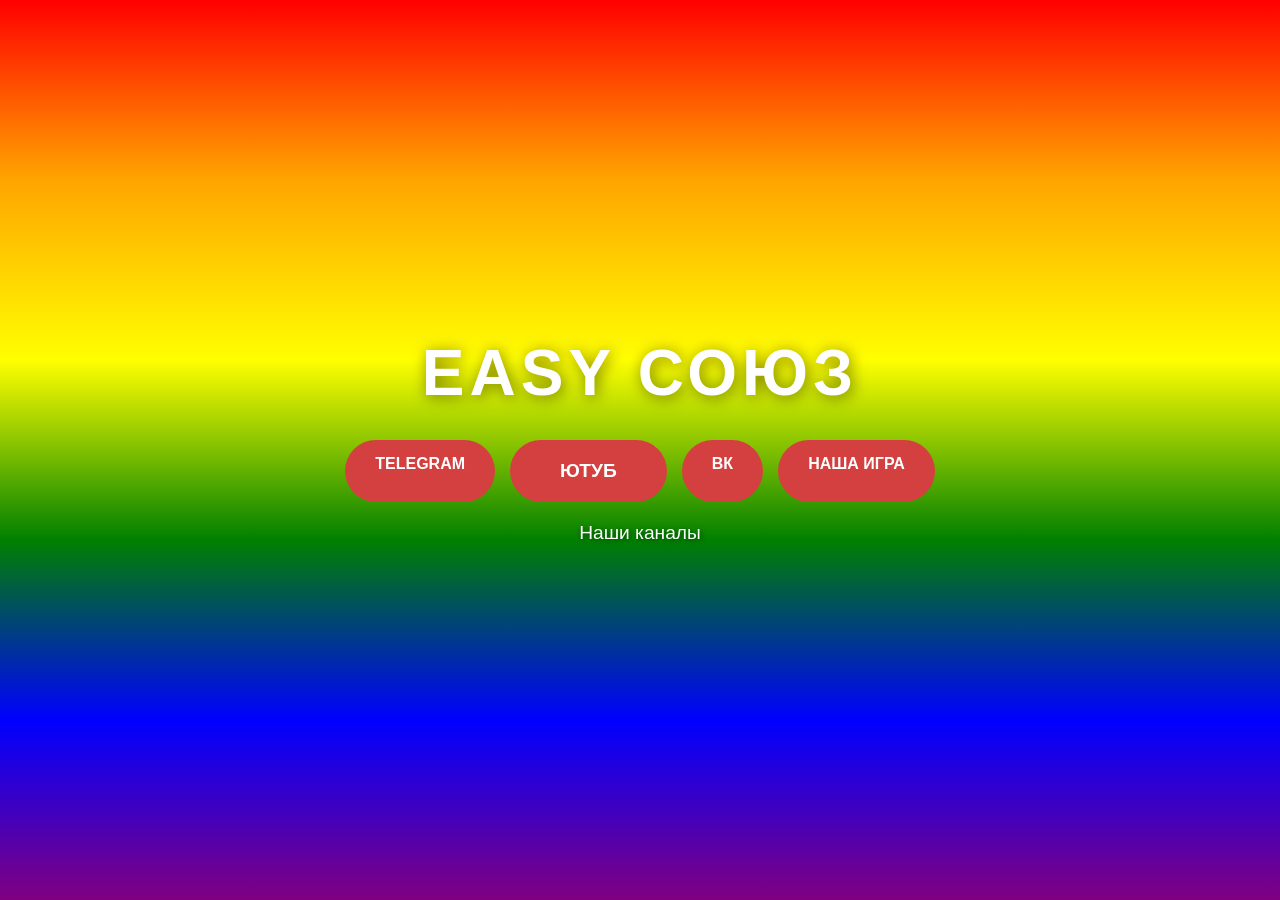
<file: index.html>
<!DOCTYPE html>
<html lang="ru">
<head>
    <meta charset="UTF-8">
    <title>Easy Союз</title>
    <style>
        body {
            margin: 0;
            padding: 0;
            font-family: 'Segoe UI', sans-serif;
            /* Вертикальная радуга */
            background: linear-gradient(180deg, red, orange, yellow, green, blue, purple);
            background-attachment: fixed;
            min-height: 100vh;
            display: flex;
            flex-direction: column;
            align-items: center;
            justify-content: center;
            color: white;
            text-align: center;
        }
        .overlay {
            flex-grow: 1;
            display: flex;
            flex-direction: column;
            align-items: center;
            justify-content: center;
        }
        h1 {
            font-size: 4rem;
            margin: 0 0 30px 0;
            text-transform: uppercase;
            letter-spacing: 5px;
            text-shadow: 2px 2px 15px rgba(0,0,0,0.5);
        }
        .btn-container {
            display: flex;
            gap: 15px;
            flex-wrap: wrap;
            justify-content: center;
        }
        .btn {
            display: inline-block;
            background: #d43f3f;
            padding: 15px 30px;
            color: white;
            text-decoration: none;
            border-radius: 50px;
            font-weight: bold;
            transition: 0.3s;
            cursor: pointer;
            border: none;
            font-size: 1rem;
        }
        .btn:hover {
            background: #ff4d4d;
            transform: scale(1.1);
        }
        .btn-main {
            padding: 20px 50px;
            font-size: 1.2rem;
        }
        .footer-text {
            padding: 20px;
            font-size: 1.2rem;
            text-shadow: 1px 1px 5px rgba(0,0,0,0.5);
            max-width: 80%;
        }
    </style>
</head>
<body>
    <div class="overlay">
        <h1>EASY СОЮЗ</h1>
        <div class="btn-container">
            <a href="https://t.me/easycorporationcoy3" target="_blank" class="btn">TELEGRAM</a>
            <a href="https://www.youtube.com/@EasyCoy3/shorts" target="_blank" class="btn btn-main">ЮТУБ</a>
            <a href="https://levkovskijstasik-design.github.io/easyccc/" class="btn">ВК</a>
            <a href="https://levkovskijstasik-design.github.io/EasyBirds.com/" class="btn">НАША ИГРА</a>
    </div>
    <div class="footer-text">
      Наши каналы
    </div>
</body>
</html>
</file>
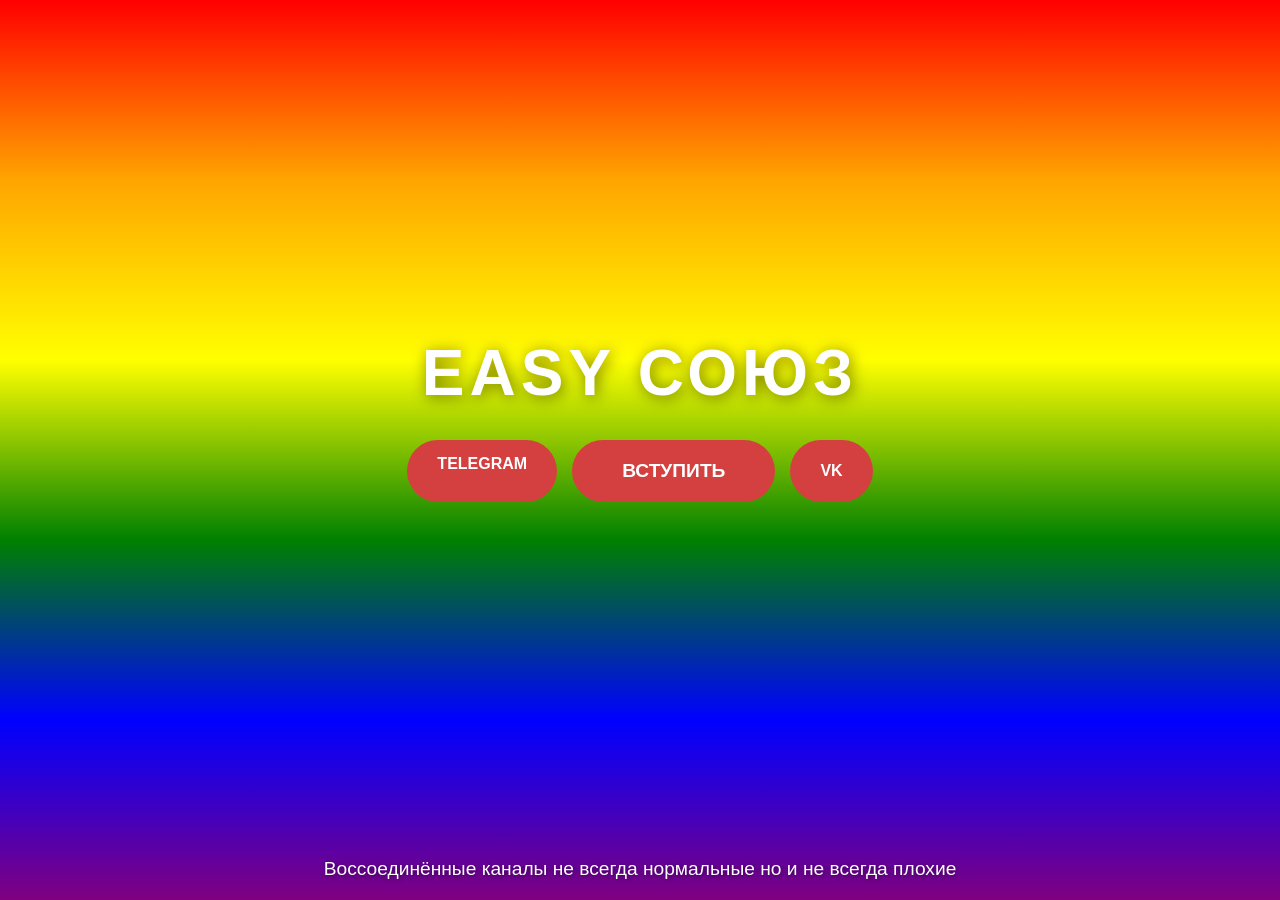
<file: mmm.html>
<!DOCTYPE html>
<html lang="ru">
<head>
    <meta charset="UTF-8">
    <title>Easy Союз</title>
    <style>
        body {
            margin: 0;
            padding: 0;
            font-family: 'Segoe UI', sans-serif;
            background: linear-gradient(180deg, red, orange, yellow, green, blue, purple);
            background-attachment: fixed;
            min-height: 100vh;
            display: flex;
            flex-direction: column;
            align-items: center;
            justify-content: center;
            color: white;
            text-align: center;
        }
        .overlay {
            flex-grow: 1;
            display: flex;
            flex-direction: column;
            align-items: center;
            justify-content: center;
        }
        h1 {
            font-size: 4rem;
            margin: 0 0 30px 0;
            text-transform: uppercase;
            letter-spacing: 5px;
            text-shadow: 2px 2px 15px rgba(0,0,0,0.5);
        }
        .btn-container {
            display: flex;
            gap: 15px;
            flex-wrap: wrap;
            justify-content: center;
        }
        .btn {
            display: inline-block;
            background: #d43f3f;
            padding: 15px 30px;
            color: white;
            text-decoration: none;
            border-radius: 50px;
            font-weight: bold;
            transition: 0.3s;
            cursor: pointer;
            border: none;
            font-size: 1rem;
        }
        .btn:hover {
            background: #ff4d4d;
            transform: scale(1.1);
        }
        .btn-main {
            padding: 20px 50px;
            font-size: 1.2rem;
        }
        .footer-text {
            padding: 20px;
            font-size: 1.2rem;
            text-shadow: 1px 1px 5px rgba(0,0,0,0.5);
            max-width: 80%;
        }
    </style>
</head>
<body>
    <div class="overlay">
        <h1>EASY СОЮЗ</h1>
        <div class="btn-container">
            <a href="https://t.me/easycorporationcoy3" target="_blank" class="btn">TELEGRAM</a>
            <a href="https://www.youtube.com/@EasyCoy3/shorts" target="_blank" class="btn btn-main">ВСТУПИТЬ</a>
            <button onclick="alert('Не бойся, после заката всегда наступает рассвет!')" class="btn">VK</button>
        </div>
    </div>
    <div class="footer-text">
        Воссоединённые каналы не всегда нормальные но и не всегда плохие
    </div>
</body>
</html>
</file>
